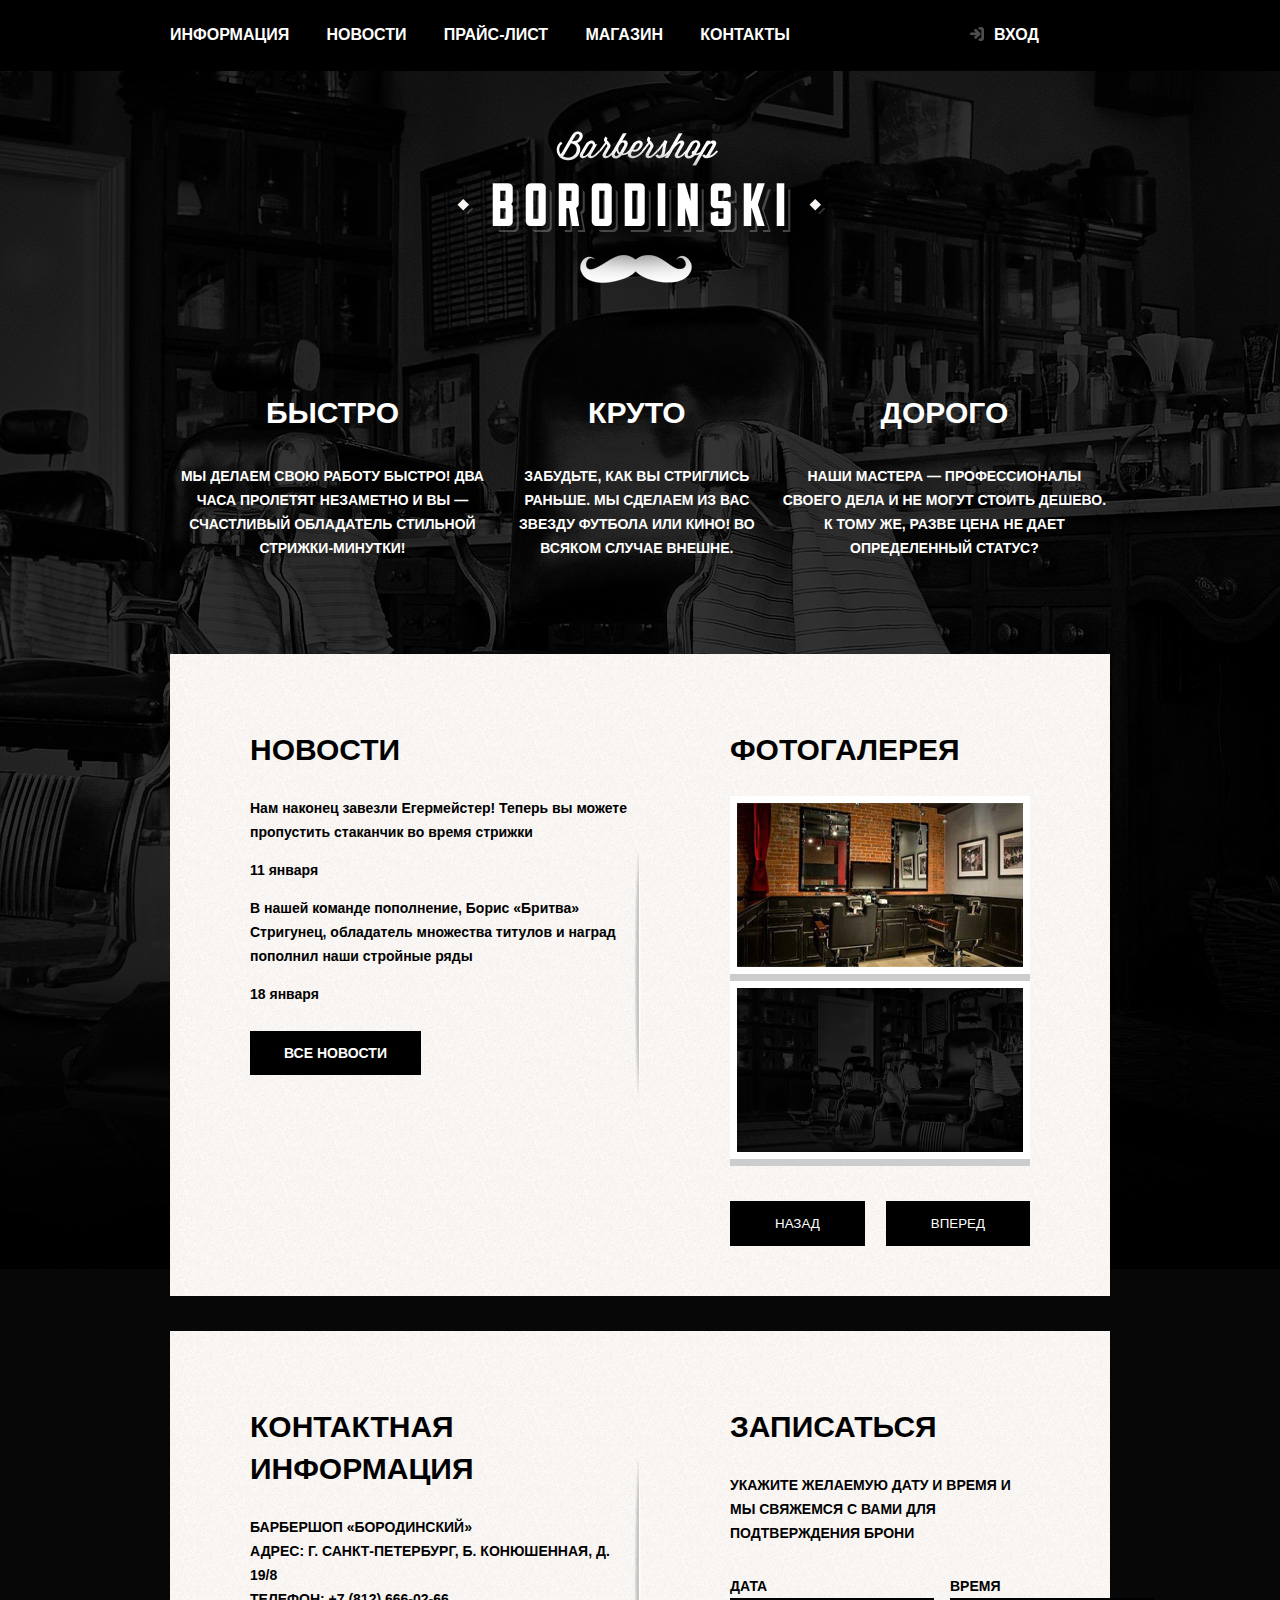
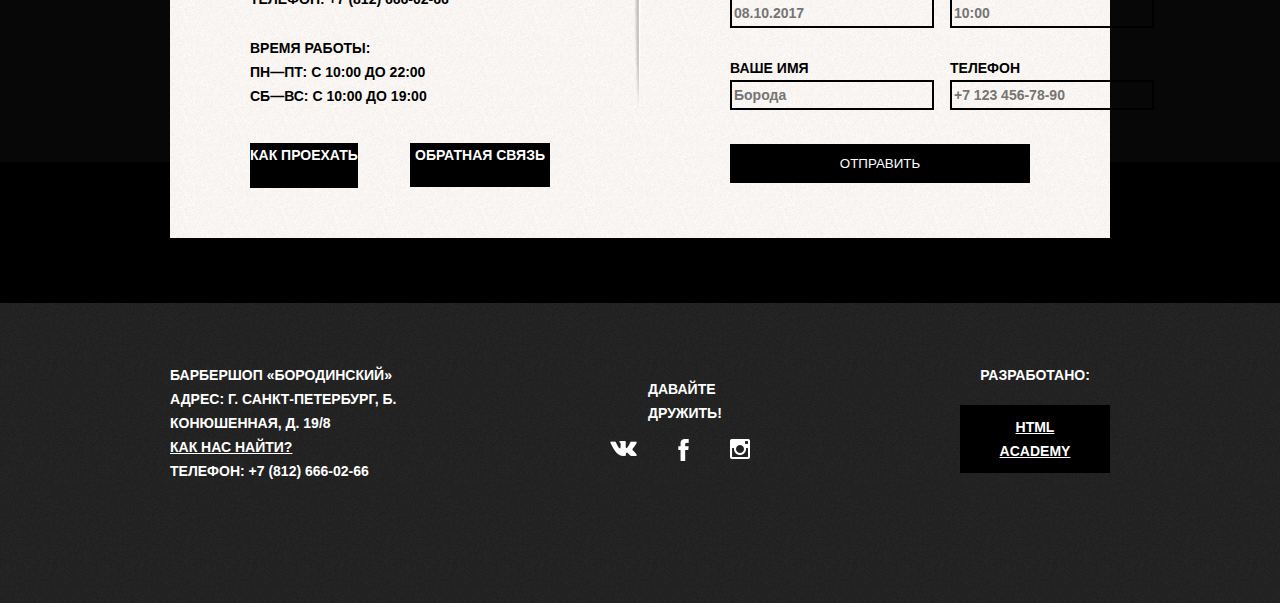
<file: index.html>
<!DOCTYPE html>
<html lang="ru">
  <head>
    <meta charset="utf-8">
    <link rel="stylesheet" type="text/css" href="css/style.css">
    <link rel="stylesheet" type="text/css" href="css/outline.css">
    <title>Барбершоп «Бородинский»</title>
    
  </head>
  <body>
    <header class="main-header">
      <nav class="main-navigation">
        <a class="main-header-logo">
          <img src="img/logo.png" width="368" height="204" alt="Логотип барбершопа «Бородинский»">
        </a>
        <div class="main-navigation-wrapper">
        <div class="container">
        <ul class="site-navigation">
          <li class="site-navigation-item"><a href="info.html">Информация</a></li>
          <li class="site-navigation-item"><a href="news.html">Новости</a></li>
          <li class="site-navigation-item"><a href="price.html">Прайс-лист</a></li>
          <li class="site-navigation-item"><a href="shop.html">Магазин</a></li>
          <li class="site-navigation-item"><a href="contacts.html">Контакты</a></li>
        </ul>
        <ul class="user-navigation">
          <li class="login-logo">
            <img src="img/login.png" alt="login" width="14" height="14">
          </li>
          <li><a class="login-link" href="login.html">Вход</a></li>
        </ul>
      </div>
      </div>
      </nav>
    </header>
    <main class="container">
      
      <h1 class="visually-hidden">Барбершопский «Бородинский»</h1>
      
      <section class="features">
        <h2 class="visually-hidden">Преимущества</h2>
        <ul class="features-list">
          <li class="feature-item">
            <h3>Быстро</h3>
            <p>Мы делаем свою работу быстро! Два часа пролетят незаметно и вы — счастливый обладатель стильной стрижки-минутки!</p>
          </li>
          <li class="feature-item">
            <h3>Круто</h3>
            <p>Забудьте, как вы стриглись раньше. Мы сделаем из вас звезду футбола или кино! Во всяком случае внешне.</p>
          </li>
          <li class="feature-item">
            <h3>Дорого</h3>
            <p>Наши мастера — профессионалы своего дела и не могут стоить дешево. К тому же, разве цена не дает определенный статус?</p>
          </li>
        </ul>
      </section>
      
      <div class="inner-block">
      <div class="index-columns">
      <section class="news">
        <h2>Новости</h2>
        <ul class="news-list">
          <li class="news-item">
            <p>Нам наконец завезли Егермейстер! Теперь вы можете пропустить стаканчик во время стрижки</p>
            <time datetime="2016-01-11">11 января</time>
          </li>
          <li class="news-item">
            <p>В нашей команде пополнение, Борис «Бритва» Стригунец, обладатель множества титулов и наград пополнил наши стройные ряды</p>
            <time datetime="2016-01-18">18 января</time>
          </li>
        </ul>
        <a class="button" href="news.html">Все новости</a>
      </section>
      
      <section class="gallery">
        <h2>Фотогалерея</h2>
        <figure class="gallery-content">
          <a href="#"><img src="img/interior-1.jpg" width="286" height="164" alt="Интерьер"></a>
          <a href="#"><img src="img/interior-2.jpg" width="286" height="164" alt="Интерьер"></a>
        </figure>
        <div class="gallery-button-flex">
        <button class="button gallery-button gallery-button-back" type="button">Назад</button>
        <button class="button gallery-button gallery-button-next" type="button">Вперед</button>
      </div>
      </section>

    </div>
    </div>
      
      <div class="inner-block">
      <div class="index-columns">
      <section class="contacts">
        <h2>Контактная информация</h2>
        <p class="contacts-info">
           Барбершоп «Бородинский»<br>
           Адрес: г. Санкт-Петербург, Б. Конюшенная, д. 19/8<br>
           Телефон: +7 (812) 666-02-66
        </p>
        <p class="time-info">
          Время работы:<br>
          пн—пт: с 10:00 до 22:00<br>
          сб—вс: с 10:00 до 19:00
        </p>
        <div class="buttons">
        <a class="button contacts-button-map" href="map.html">Как проехать</a>
        <a class="button contacts-button" href="contacts.html">Обратная связь</a>
        </div>
      </section>
      
      <section class="appointment">
        <h2>Записаться</h2>
        <p class="appointment-info">Укажите желаемую дату и время и мы свяжемся с вами для подтверждения брони</p>
        
        <form class="appointment-form" action="https://echo.htmlacademy.ru" method="post">
          <div class="appointment-container">
          <p class="appointment-item">
            <label for="appointment-date">Дата</label>
            <input id="appointment-date" type="text" name="date" value="" placeholder="08.10.2017">
          </p>
          <p class="appointment-item">
            <label for="appointment-time">Время</label>
            <input id="appointment-time" type="text" name="time" value="" placeholder="10:00">
          </p>
          </div>
          <div class="appointment-container">
          <p class="appointment-item">
            <label for="appointment-name">Ваше имя</label>
            <input id="appointment-name" type="text" name="name" value="" placeholder="Борода">
          </p>
          <p class="appointment-item">
            <label for="appointment-phone">Телефон</label>
            <input id="appointment-phone" type="tel" name="phone" value="" placeholder="+7 123 456-78-90">
          </p>
          </div>
          <button class="button" type="submit">Отправить</button>
        </form>
          
      </section>
      </div>
      </div>
    </main>
    <footer class="main-footer">
      <div class="container">
      <p class="footer-contacts">
        Барбершоп «Бородинский»<br>
        Адрес: г. Санкт-Петербург, Б. Конюшенная, д. 19/8<br>
        <a href="map.html">Как нас найти?</a><br>
        Телефон: +7 (812) 666-02-66
      </p>
      <div class="footer-social">
        <p>Давайте дружить!</p>
        <ul class="social-network">
          <li><a class="social-button" href="#"><img src="img/vk.png" alt="Вконтакте"></a></li>
          <li><a class="social-button" href="#"><img src="img/facebook.png" alt="Фейсбук"></a></li>
          <li><a class="social-button" href="#"><img src="img/instagram.png" alt="Инстаграм"></a></li>
        </ul>
      </div>
      <p class="footer-copyright">
        <b>Разработано:</b> 
        <a class="button" href="https://htmlacademy.ru">HTML Academy</a>
      </p>
      </div>
    </footer>  
    
    <section class="modal modal-login">
      <h2>Личный кабинет</h2>
      <p class="modal-decription">Введите свой логин и пароль.</p>
      <form class="login-form" action="https://echo.htmlacademy.ru" method="post">
        <p>
          <label class="visually-hidden" for="user-login">Логин</label>
          <input class="login-icon-user" id="user-login" type="text" name="login" placeholder="Логин">
        </p>
        <p>
          <label class="visually-hidden" for="user-password">Пароль</label>
          <input class="login-icon-password" id="user-password" type="password" name="password" placeholder="Пароль">
        </p>
        <p class="login-password-info">
          <p class="login-help">
          <label class="login-checkbox">
            <input type="checkbox" name="remember" class="visually-hidden">
            <span class="checkbox-indicator"></span>
            Запомните меня
          </label>
          <a class="restore" href="#">Я забыл пароль!</a>
        </p>
        </p>
        <button class="button" type="submit">Войти</button>
      </form>
      <button class="modal-close" type="button">Закрыть</button>
    </section>
    
    <section class="modal modal-map">
      <h2 class="visually-hidden">Как до нас добраться</h2>
      <iframe src="https://www.google.com/maps/embed?pb=!1m18!1m12!1m3!1d1998.597663939359!2d30.32130951585715!3d59.93881808187627!2m3!1f0!2f0!3f0!3m2!1i1024!2i768!4f13.1!3m3!1m2!1s0x4696310e354288bb%3A0xbbeecda9980bbc58!2z0JHQvtC70YzRiNCw0Y8g0JrQvtC90Y7RiNC10L3QvdCw0Y8g0YPQuy4sIDE4LCDQodCw0L3QutGCLdCf0LXRgtC10YDQsdGD0YDQsywg0KDQvtGB0ZbRjywgMTkxMTg2!5e0!3m2!1suk!2sua!4v1521305420894" width="780" height="560" frameborder="0" style="border:0" allowfullscreen></iframe>
      <!--<p>
        <img src="img/map.jpg" width="780" height="560" alt="Офис компании по адресу ул. Большая Конюшенная 19/8, Санкт-Петербург">
      </p>-->
      <button class="modal-close" type="button">Закрыть</button>
    </section>

    <script>
      var link = document.querySelector(".login-link");
      var popup = document.querySelector(".modal-login");
      var close = document.querySelector(".modal-close");
      var login = popup.querySelector("[name=login]");
      var password = popup.querySelector("[name=password]")
      var form = popup.querySelector("form");
      var storage = localStorage.getItem("login");
      var mapLink = document.querySelector(".contacts-button-map");
      var mapPopup = document.querySelector(".modal-map");
      var mapClose = mapPopup.querySelector(".modal-close");
     
      link.addEventListener("click", function (evt) {
        evt.preventDefault();
        popup.classList.add("modal-show");
        if (storage) {
          login.value = storage;
          password.focus();
        } else {
          login.focus();
        }
      });
      
      close.addEventListener("click", function (evt) {
        evt.preventDefault();
        popup.classList.remove("modal-show");
        popup.classList.remove("modal-error");
      });
      form.addEventListener("submit", function(evt) {
        if (!login.value || !password.value) {
        evt.preventDefault();
        popup.classList.add("modal-error");
      } else {
        localStorage.setItem("name", login.value);
      }
      });

      window.addEventListener("keydown", function(evt) {
        if (evt.keyCode === 27) {
          if (popup.classList.contains("modal-show")){
          popup.classList.remove("modal-show");
          }
        }
      });

      mapLink.addEventListener("click", function (evt) {
        evt.preventDefault();
        mapPopup.classList.add("modal-show");
      });

      mapClose.addEventListener("click", function (evt) {
        evt.preventDefault();
        mapPopup.classList.remove("modal-show");
        });

      window.addEventListener("keydown", function(evt) {
        if (evt.keyCode === 27) {
          if (mapPopup.classList.contains("modal-show")){
          mapPopup.classList.remove("modal-show");
          }
        }
      });

    </script>
   

  </body>
</html>
</file>
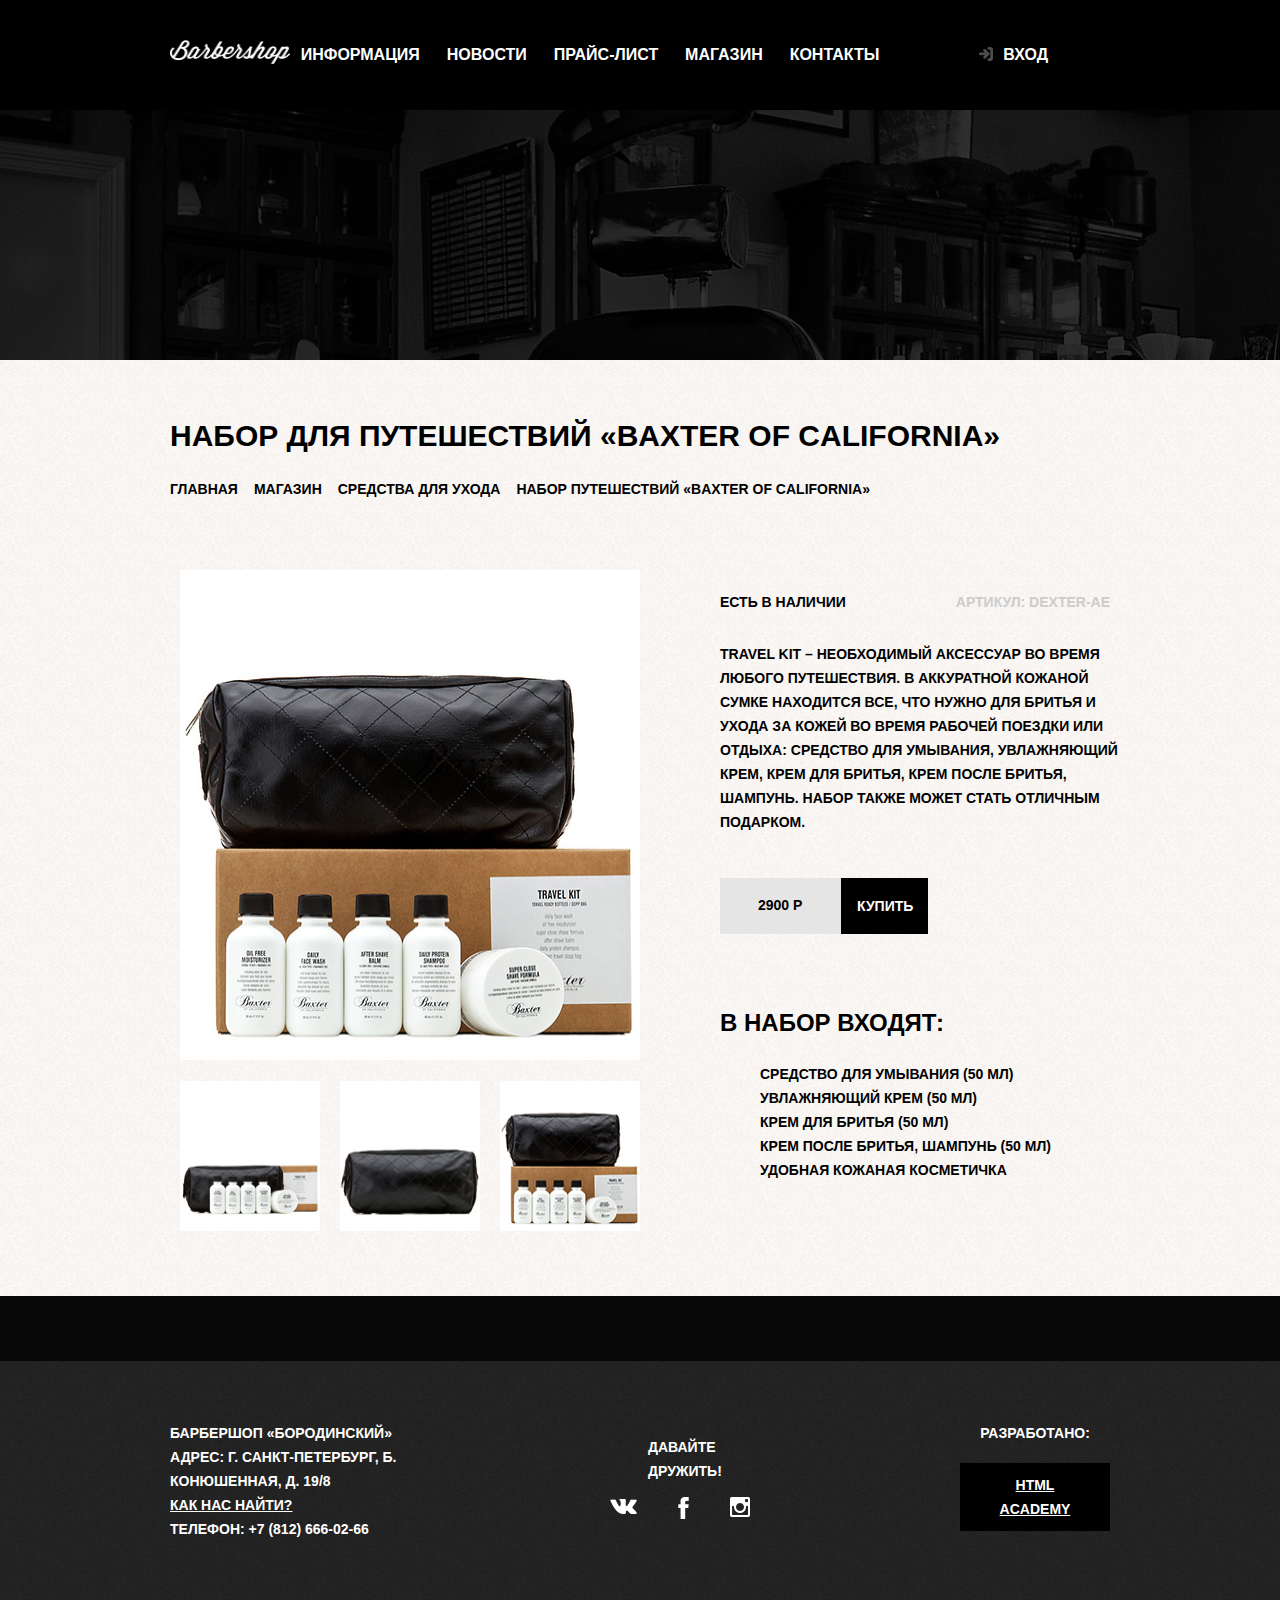
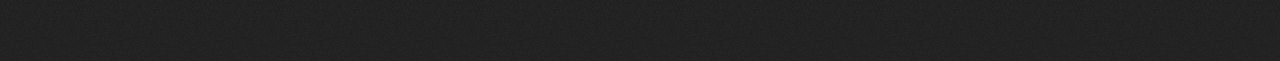
<file: item.html>
<!DOCTYPE html>
<html lang="ru">
<head>
	<link rel="stylesheet" href="css/style.css">
	<link rel="stylesheet" type="text/css" href="css/outline.css">
	<meta charset="utf-8">
	<title>Карточка товара набора для путешествий «Baxter of California»</title>
</head>
<body>
	<header class="main-header">
		<div class="main-navigation-wrapper-item">
		<div class="container">
		<nav class="main-navigation">
			
			<a class="main-logo" href="index.html">
				<img src="img/logo-shop.png" width="120" height="24" alt="Логотип барбершопа Бородинский">
			</a>
			<ul class="site-navigation">
				<li><a href="info.html">Информация</a></li>
				<li><a href="news.html">Новости</a></li>
				<li><a href="price-list.html">Прайс-лист</a></li>
				<li><a href="shop.html">Магазин</a></li>
				<li><a href="contacts.html">Контакты</a></li>
			</ul>
			<ul class="user-navigation">
				<li class="login-logo">
            	<img src="img/login.png" alt="login" width="14" height="14">
          		</li>
				<li class="login">Вход</li>
			</ul>		
		</nav>
		</div>
		</div>
	</header>
	<div class="inner-block1">
	<main class="container">
		<h1 class="page-title">Набор для путешествий «Baxter of California»</h1>
		<ul class="bread-menu-item">
			<li><a href="index.html">Главная</a></li>
			<li><a href="shop.html">Магазин</a></li>
			<li><a href="#">Средства для ухода</a></li>
			<li><a href="#">Набор путешествий «Baxter of California»</a></li>
		</ul>
		
		<div class="index-columns-1">
		
		<section class="product-photo">
			<h2 class="visually-hidden">Изображение</h2>
			<div class="photos">
			<p class="product-photo-full">
				<img src="img/product-big.jpg" width="460" height="490" alt="Фото всего набора">
			</p>
			<ul class="product-photo-mini">
				<li><img src="img/product-small-1.jpg" width="140" height="150" alt="Фото 1"></li>
				<li><img src="img/product-small-2.jpg" width="140" height="150" alt="Фото 2"></li>
				<li><img src="img/product-small-3.jpg" width="140" height="150" alt="Фото 3"></li>
			</ul>
			</div>
		</section>
		<section class="product-info">
			<h2 class="visually-hidden">Описание</h2>
			<div class="columns-info">
			<div class="columns-info-flex">
			<p class="product-availability">Есть в наличии</p>
			<p class="product-code">Артикул: Dexter-AE </p>
			</div>
			<p class="product-text">Travel Kit – необходимый аксессуар во время любого 
			 путешествия. В аккуратной кожаной сумке находится все, что
			  нужно для бритья и ухода за кожей во время рабочей поездки
			   или отдыха: средство для умывания, увлажняющий крем, крем
			   для бритья, крем после бритья, шампунь. Набор также может
			   стать отличным подарком.</p>
			<p class="product-price">
				<b>2900 Р</b>
				<a class="button" href="#">Купить</a>
			</p>
			<h3 class="product-set-title">В набор входят:</h3>
			<ul class="product-set">
				<li>Средство для умывания (50 мл)</li>
				<li>Увлажняющий крем (50 мл)</li>
				<li>Крем для бритья (50 мл)</li>
				<li>Крем после бритья, шампунь (50 мл)</li>
				<li>Удобная кожаная косметичка</li>
			</ul>
			</div>
		</section>
		</div>

	</main>
	
	</div>

	<footer class="main-footer">
      <div class="container">
      <p class="footer-contacts">
        Барбершоп «Бородинский»<br>
        Адрес: г. Санкт-Петербург, Б. Конюшенная, д. 19/8<br>
        <a href="map.html">Как нас найти?</a><br>
        Телефон: +7 (812) 666-02-66
      </p>
      <div class="footer-social">
        <p>Давайте дружить!</p>
        <ul class="social-network">
          <li><a class="social-button" href="#"><img src="img/vk.png" alt="Вконтакте"></a></li>
          <li><a class="social-button" href="#"><img src="img/facebook.png" alt="Фейсбук"></a></li>
          <li><a class="social-button" href="#"><img src="img/instagram.png" alt="Инстаграм"></a></li>
        </ul>
      </div>
      <p class="footer-copyright">
        <b>Разработано:</b> 
        <a class="button" href="https://htmlacademy.ru">HTML Academy</a>
      </p>
      </div>
    </footer>  

	<section class="modal modal-login">
      <h2>Личный кабинет</h2>
      <p>Введите свой логин и пароль.</p>
      <form class="login-form" action="https://echo.htmlacademy.ru" method="post">
        <p>
          <input class="login-icon-user" type="text" name="login" placeholder="Логин">
        </p>
        <p>
          <input class="login-icon-password" type="password" name="password" placeholder="Пароль">
        </p>
        <p class="login-password-info">
          <input type="checkbox" name="remember" class="visually-hidden">
          Запомните меня
          <a class="restore" href="#">Я забыл пароль!</a>
        </p>
        <button class="button" type="submit">Войти</button>
      </form>
      <span class="modal-close">x</span>
    </section>

</body>
</html>
</file>
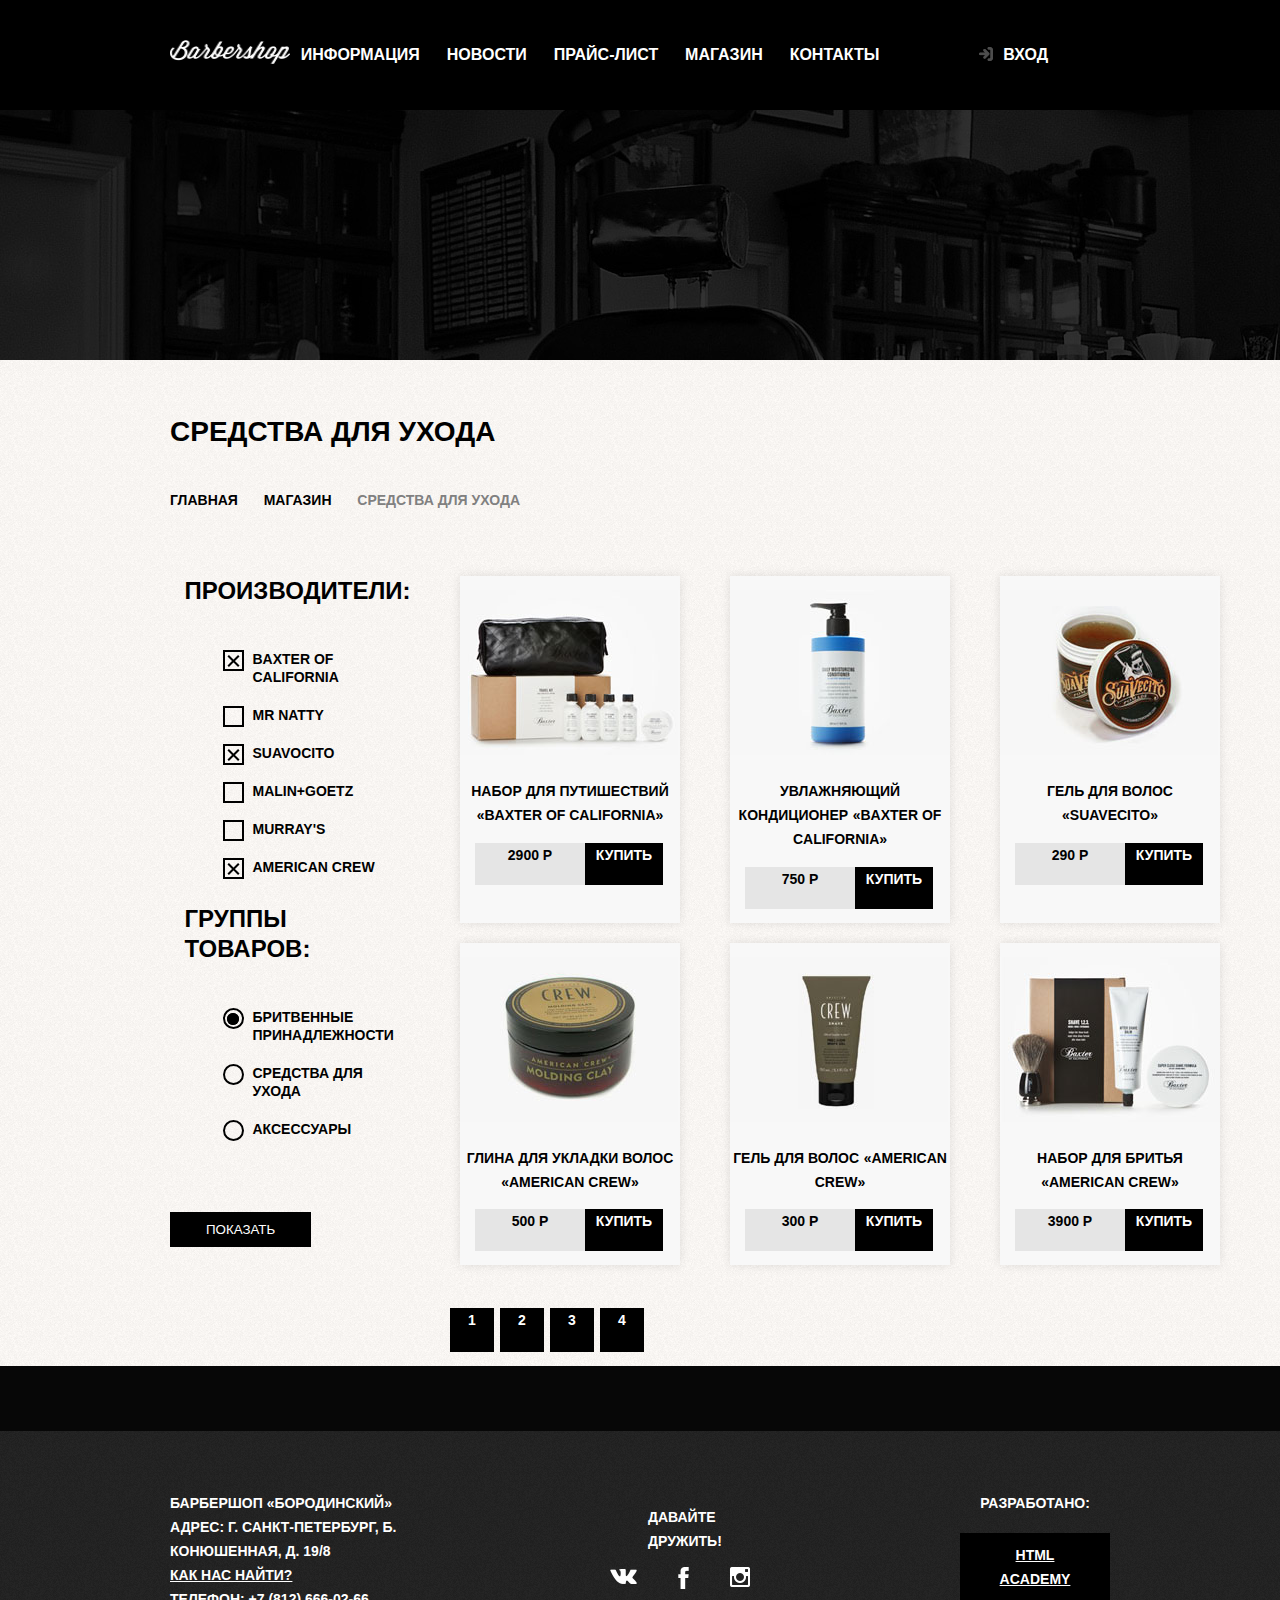
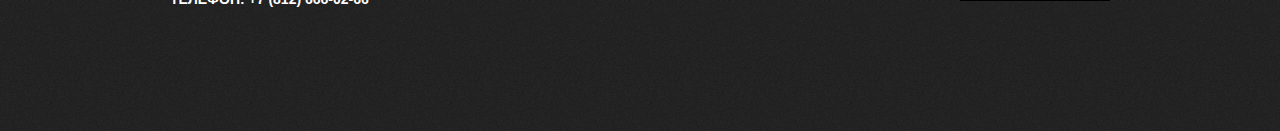
<file: shop.html>
<!DOCTYPE html>
<html lang="ru">
<head>
	<link rel="stylesheet" href="css/style.css">
	<link rel="stylesheet" type="text/css" href="css/outline.css">
	<meta charset="utf-8">
	<title>Магазин Барбершопа Бородинский</title>
</head>
<body>
	<header class="main-header">
		<div class="main-navigation-wrapper-item">
		<div class="container">
		<nav class="main-navigation">
			
			<a class="main-logo" href="index.html">
				<img src="img/logo-shop.png" width="120" height="24" alt="Логотип барбершопа Бородинский">
			</a>
			<ul class="site-navigation">
				<li><a href="info.html">Информация</a></li>
				<li><a href="news.html">Новости</a></li>
				<li><a href="price-list.html">Прайс-лист</a></li>
				<li><a href="shop.html">Магазин</a></li>
				<li><a href="contacts.html">Контакты</a></li>
			</ul>
			<ul class="user-navigation">
          		<li class="login-logo">
            		<img src="img/login.png" alt="login" width="14" height="14">
          		</li>
          		<li><a class="login-link" href="login.html">Вход</a></li>
        	</ul>
		</nav>
		</div>
		</div>
	</header>
	<div class="inner-block1">
	<main class="container">
		
		<h1 class="page-title-care">Средства для ухода</h1>
		<ul class="bread-menu">
			<li><a href="index.html">Главная</a></li>
			<li><a href="shop.html">Магазин</a></li>
			<li class="current-bread">Средства для ухода</li>
		</ul>
		<div class="catalog-column">
		<section class="filters">
			<h2 class="visually-hidden">Фильтросы товаров</h2>
			<div class="flex-filters">
			<form class="filter" method="get" action="https://echo.htmlacademy.ru">
				<fieldset>
					<legend class="legend-title">Производители:</legend>
					<ul class="checkbox">
						<li class="filter-option">
							<label>
							<input  class="visually-hidden filter-input filter-input-checkbox" type="checkbox" name="baxter-of-california" checked>
							<span class="checkbox-indicator"></span>
							Baxter of California
							</label>
						</li>
						<li class="filter-option">
							<label>
							<input class="visually-hidden filter-input filter-input-checkbox" type="checkbox" name="mr-natty">
							<span class="checkbox-indicator"></span>
							Mr Natty
							</label>
						</li>
						<li class="filter-option">
							<label>
							<input class="visually-hidden filter-input filter-input-checkbox" type="checkbox" name="suavocito" checked>
							<span class="checkbox-indicator"></span>
							Suavocito
							</label>
						</li>
						<li class="filter-option">
							<label>
							<input class="visually-hidden filter-input filter-input-checkbox" type="checkbox" name="malin+goetz">
							<span class="checkbox-indicator"></span>
							Malin+Goetz
							</label>
						</li>
						<li class="filter-option">
							<label>
							<input class="visually-hidden filter-input filter-input-checkbox" type="checkbox" name="murray's">
							<span class="checkbox-indicator"></span>
							Murray's
							</label>
						</li>
						<li class="filter-option">
							<label>
							<input class="visually-hidden filter-input filter-input-checkbox" type="checkbox" name="american-crew" checked>
							<span class="checkbox-indicator"></span>
							American Crew
							</label>
						</li>
					</ul>
				</fieldset>
				<fieldset>
					<legend class="legend-title">Группы товаров:</legend>
					<ul class="radio">
						<li class="filter-option">
							<label>
							<input class="visually-hidden filter-input filter-input-radio" type="radio" name="product-group" value="shaving" checked>
							<span class="checkbox-indicator"></span>
							Бритвенные принадлежности
							</label>	
						</li>
						<li class="filter-option">
							<label>
							<input class="visually-hidden filter-input filter-input-radio" type="radio" name="product-group" value="hair-care">
							<span class="checkbox-indicator"></span>
							Средства для ухода
							</label>
						</li>
						<li class="filter-option">
							<label>
							<input class="visually-hidden filter-input filter-input-radio" type="radio" name="product-group" value="accessories">
							<span class="checkbox-indicator"></span>
							Аксессуары
							</label>
						</li>
					</ul>
				</fieldset>
				<button type="submit" class="filter-button button">Показать</button>
			</form>
			</div>
		</section>
		<section class="catalog">
			<h2 class="visually-hidden">Средства для ухода</h2>
			<div class="catalog-list-flex">
			<ul class="catalog-list">
				
				<li class="catalog-item">
					
					<p class="catalog-item-image">
						<a href="item.html">
							<img src="img/catalog-content-1.jpg" width="220" height="165" alt="Набор для путешествий «Baxter of California»">
						</a>
					</p>
					<h3>
						<a href="item.html">
							<span class="catalog-category">Набор для путишествий</span>
							<span class="catalog-item-title">«Baxter of California»</span>
						</a>
					</h3>
					<p class="catalog-item-price">
						<b>2900 Р</b>
						<a class="button" href="#">Купить</a>
					</p>
				</li>
				<li class="catalog-item">
					
					<p class="catalog-item-image">
						<a href="catalog-item.html">
							<img src="img/catalog-content-2.jpg" width="220" height="165" alt="Увлажняющий кондиционер «Baxter of California»">
						</a>
					</p>
					<h3>
						<a href="catalog-item.html">
							<span class="catalog-category">Увлажняющий кондиционер</span>
							<span class="catalog-item-title">«Baxter of California»</span>
						</a>
					</h3>
					<p class="catalog-item-price">
						<b>750 Р</b>
						<a class="button" href="#">Купить</a>
					</p>
				</li>
				<li class="catalog-item">
					
					<p class="catalog-item-image">
						<a href="catalog-item.html">
							<img src="img/catalog-content-3.jpg" width="220" height="165" alt="Гель для волос «Suavecito»">
						</a>
					</p>
					<h3>
						<a href="catalog-item.html">
							<span class="catalog-category">Гель для волос</span>
							<span class="catalog-item-title">«Suavecito»</span>
						</a>
					</h3>
					<p class="catalog-item-price">
						<b>290 Р</b>
						<a class="button" href="#">Купить</a>
					</p>
				</li>
				</ul>

				<ul class="catalog-list">
				<li class="catalog-item">
					
					<p class="catalog-item-image">
						<a href="catalog-item.html">
							<img src="img/catalog-content-4.jpg" width="220" height="165" alt="Глина для укладки волос «American crew»">
						</a>
					</p>
					<h3>
						<a href="catalog-item.html">
							<span class="catalog-category">Глина для укладки волос</span>
							<span class="catalog-item-title">«American crew»</span>
						</a>
					</h3>
					<p class="catalog-item-price">
						<b>500 Р</b>
						<a class="button" href="#">Купить</a>
					</p>
				</li>
				<li class="catalog-item">
			
					<p class="catalog-item-image">
						<a href="catalog-item.html">
							<img src="img/catalog-content-5.jpg" width="220" height="165" alt="Гель для волос «American crew»">
						</a>
					</p>
					<h3>
						<a href="catalog-item.html">
							<span class="catalog-category">Гель для волос</span>
							<span class="catalog-item-title">«American crew»</span>
						</a>
					</h3>
					<p class="catalog-item-price">
						<b>300 Р</b>
						<a class="button" href="#">Купить</a>
					</p>
				</li>
				<li class="catalog-item">
					
					<p class="catalog-item-image">
						<a href="catalog-item.html">
							<img src="img/catalog-content-6.jpg" width="220" height="165" alt="Набор для бритья «American crew»">
						</a>
					</p>
					<h3>
						<a href="catalog-item.html">
							<span class="catalog-category">Набор для бритья</span>
							<span class="catalog-item-title">«American crew»</span>
						</a>
					</h3>
					<p class="catalog-item-price">
						<b>3900 Р</b>
						<a class="button" href="#">Купить</a>
					</p>
				</li>
			</ul>
			</div>
			
		
			<ul class="pagination-list">
				<li class="pagination-item"><a href="#">1</a></li>
				<li class="pagination-item pagination-item-current"><a>2</a></li>
				<li class="pagination-item"><a href="#">3</a></li>
				<li class="pagination-item"><a href="#">4</a></li>
			</ul>	
		</section>
		</div>	
	</main>
	</div>
	 <footer class="main-footer">
      <div class="container">
      <p class="footer-contacts">
        Барбершоп «Бородинский»<br>
        Адрес: г. Санкт-Петербург, Б. Конюшенная, д. 19/8<br>
        <a href="map.html">Как нас найти?</a><br>
        Телефон: +7 (812) 666-02-66
      </p>
      <div class="footer-social">
        <p>Давайте дружить!</p>
        <ul class="social-network">
          <li><a class="social-button" href="#"><img src="img/vk.png" alt="Вконтакте"></a></li>
          <li><a class="social-button" href="#"><img src="img/facebook.png" alt="Фейсбук"></a></li>
          <li><a class="social-button" href="#"><img src="img/instagram.png" alt="Инстаграм"></a></li>
        </ul>
      </div>
      <p class="footer-copyright">
        <b>Разработано:</b> 
        <a class="button" href="https://htmlacademy.ru">HTML Academy</a>
      </p>
      </div>
    </footer>  
    
    <section class="modal modal-login">
      <h2>Личный кабинет</h2>
      <p class="modal-decription">Введите свой логин и пароль.</p>
      <form class="login-form" action="https://echo.htmlacademy.ru" method="post">
        <p>
          <label class="visually-hidden" for="user-login">Логин</label>
          <input class="login-icon-user" id="user-login" type="text" name="login" placeholder="Логин">
        </p>
        <p>
          <label class="visually-hidden" for="user-password">Пароль</label>
          <input class="login-icon-password" id="user-password" type="password" name="password" placeholder="Пароль">
        </p>
        <p class="login-password-info">
          <p class="login-help">
          <label class="login-checkbox">
            <input type="checkbox" name="remember" class="visually-hidden">
            <span class="checkbox-indicator"></span>
            Запомните меня
          </label>
          <a class="restore" href="#">Я забыл пароль!</a>
        </p>
        </p>
        <button class="button" type="submit">Войти</button>
      </form>
      <button class="modal-close" type="button">Закрыть</button>
    </section>
    
    <section class="modal modal-map">
      <h2 class="visually-hidden">Как до нас добраться</h2>
      <p>
        <img src="img/map.jpg" width="780" height="560" alt="Офис компании по адресу ул. Большая Конюшенная 19/8, Санкт-Петербург">
      </p>
      <button class="modal-close" type="button">Закрыть</button>
    </section>

    <script>
      var link = document.querySelector(".login-link");
      var popup = document.querySelector(".modal-login");
      var close = document.querySelector(".modal-close");
      var login = popup.querySelector("[name=login]");
      var password = popup.querySelector("[name=password]")
      var form = popup.querySelector("form");
      var storage = localStorage.getItem("login");
      var mapLink = document.querySelector(".contacts-button-map");
      var mapPopup = document.querySelector(".modal-map");
      var mapClose = mapPopup.querySelector(".modal-close");
     
      link.addEventListener("click", function (evt) {
        evt.preventDefault();
        popup.classList.add("modal-show");
        if (storage) {
          login.value = storage;
          password.focus();
        } else {
          login.focus();
        }
      });
      
      close.addEventListener("click", function (evt) {
        evt.preventDefault();
        popup.classList.remove("modal-show");
        popup.classList.remove("modal-error");
      });
      form.addEventListener("submit", function(evt) {
        if (!login.value || !password.value) {
        evt.preventDefault();
        popup.classList.add("modal-error");
      } else {
        localStorage.setItem("name", login.value);
      }
      });

      window.addEventListener("keydown", function(evt) {
        if (evt.keyCode === 27) {
          if (popup.classList.contains("modal-show")){
          popup.classList.remove("modal-show");
          }
        }
      });

      mapLink.addEventListener("click", function (evt) {
        evt.preventDefault();
        mapPopup.classList.add("modal-show");
      });

      mapClose.addEventListener("click", function (evt) {
        evt.preventDefault();
        mapPopup.classList.remove("modal-show");
        });

      window.addEventListener("keydown", function(evt) {
        if (evt.keyCode === 27) {
          if (mapPopup.classList.contains("modal-show")){
          mapPopup.classList.remove("modal-show");
          }
        }
      });

      
    </script>
</body>
</html>
</file>
<file: css/style.css>
body {
	margin: 0;
	padding: 0;
	font-family: "PT Sans Narrow", Arial, sans-serif;
	font-size: 14px;
	line-height: 24px;
	font-weight: 700;
	color: #fff;
	text-transform: uppercase;

	background-color: #000;
	background-image: url("../img/background.jpg");
	background-position: top center;
	background-repeat: no-repeat;
}

a {
	text-decoration: none;
}
.inner-block {
	color: #000;

	background-color: #f9f6f3;
	/*background-image: url("img/bckgr.png");*/
	background-position: 0 0;
	background-repeat: repeat;
}
.button {
	text-align: center;
	color: #fff;
	vertical-align: middle;
	text-transform: uppercase;
	background-color: #000;
	border: none;
}
.button:hover,
.button:focus,
.button:active {
	background-color: #663d15; 
}
.main-navigation {
	font-size: 16px;
	line-height: 20px;
	color: #fff;
	background-color: #000; 
}
.site-navigation,
.user-navigation {
	list-style: none;
}
.site-navigation a,
.user-navigation a {
	color: #fff;
}
.site-navigation-item:hover,
.site-navigation-item:focus,
.login-link:hover,
.login-link:focus {
	background-color: #242424;
}
.features-list {
	list-style: none;
}
.features-item {
	text-align: center;
}
/*.features-item h3 {
	font-size: 30px;
	line-height: 42px;
	/*text-align: center;
}*/
.features-list .feature-item h3 {
	text-align: center;
	font-size: 30px;
	line-height: 42px;
	font-weight: bold;
}
.features-list .feature-item p {
	text-align: center;
	font-size: 14px;
	line-height: 24px;
}
.news h2 {
	font-size: 30px;
	line-height: 42px
}
.gallery h2 {
	font-size: 30px;
	line-height: 42px;
}
.contacts h2 {
	font-size: 30px;
	line-height: 42px
}

.appointment h2 {
	font-size: 30px;
	line-height: 42px;
}
.news-list {
	list-style: none;
}
.news-item {
	text-transform: none;
}
.news-item time {
	text-transform: none;
}
.gallery-content {
	background-color: #ccc;
	/*border: 2px solid #fff;*/
}
.appointment-item input {
	font: inherit;
	background-color: transparent;
	border: 2px solid #000;
}
.appointment-item input:focus {
	border-color: #663d15; 
}
.main-footer {
	background-image: url("../img/footer-bckgr.png");
	background-position: 0 0;
	background-repeat: repeat;
	color: #fff;
	background-color: #212121;

}
.main-footer a{
	text-decoration: underline;
	color: #fff;
}
.footer-contacts a:hover,
.footer-contacts a:focus {
	text-decoration: none;
}
.footer-social {
	text-align: center;
}
.footer-social ul {
	list-style: none;
}
.social-button {
	color: #fff;
}
.footer-copyright {
	text-align: center;
}
.footer-copyright .button:hover,
.footer-copyright .button:focus {
	color: #000;
	background-color: #fff;
}
.modal {
	color: #000;
	background-color: #f8f3f0;
}
.modal h2 {
	font-size: 30px;
	line-height: 42px;
}
.login-form input[type="text"],
.login-form input[type="password"] {
	font: inherit;
	color: #000;
	background-color: #f9f6f3;
	border: 2px solid #000;

}
.login-form input:focus {
	border-color: #663d15;
}
.login-checkbox:hover,
.login-checkbox:focus {
	color: #663d15;
}
.restore {
	color: #000;
	text-decoration: underline;
}
.restore:hover,
.restore:focus {
	text-decoration: none;
}
.bread-menu {
	list-style: none;
}
.page-title {
	font-size: 30px;
	line-height: 42px;
}
.bread-menu {

	font-size: 14px;
	line-height: 24px;
}
.bread-menu a {
	text-decoration: none;
	color: #000;

}
.bread-menu a:hover,
.bread-menu a:focus {
	color: #ccc;
}
.legend-title {
	font-size: 24px;
	line-height: 30px;
	color: #000;
}
.filter-option {
	list-style: none;
}
.filter-button {
	text-align: center;
}
.filter-option [type="checkbox"] {
	color: #000;
	border: 2px solid #000;

}
.catalog-category {
	font-size: 14px;
	line-height: 18px;
	
}
.catalog-item-title {
	font-size: 14px;
	line-height: 18px;

}
.catalog-item {
	list-style: none;
	background-color: #f8f8f8;
	box-shadow: 0 0 10px rgba(0, 0, 0, 0.1);
	/*background-color: grey;*/
}

.catalog-item:hover {
	box-shadow: 0 0 10px rgba(0, 0, 0, 0.2);
}
.catalog-item a span {
	color: #000;

}
.pagination-list {
	list-style: none;
}
.pagination-list a {
	color: #fff;
	background-color: #000;

}
.pagination-list a:hover,
.pagination-list a:focus {
	background-color: #663d15;
	color: #fff;
}
.pagination-list a:active {
	background-color: #fff;
	color: #000;
}
.inner-block1 {
	background-image: url("../img/catalog-bckgr.png");
	background-position: 0 0;
	background-repeat: repeat;
	background-color: #fff;
}
.inner-block1 {
	margin: 0;
	padding: 0;

}
.bread-menu-item {
	list-style: none
}
.bread-menu-item a {
	color: #000;
	font-size: 14px;
	line-height: 24px;
}
.bread-menu-item a:hover,
.bread-menu-item a:focus {
	color: #ccc;
}
.inner-block1 .page-title-care {
	color: #000;
}
.inner-block1 
.product-photo-mini {
	list-style: none;
}
.product-code {
	color: #ccc;
}
.product-set {
	list-style: none;
}
.page-title {
	color: #000;
	font-size: 30px;
	line-height: 42px;
}
.product-availability {
	color: #000;
	font-size: 14px;
	line-height: 24px;
}
.product-text {
	color: #000;
	font-size: 14px;
	line-height: 24px;
}
.product-price b {
	color: #000;
	background-color: #e5e5e5;
}
.product-set-title {
	color: #000;
	font-size: 24px;
	line-height: 30px;
}
.product-set {
	color: #000;
	font-size: 14px;
	line-height: 24px;
}
.inner-block1 {
	background-color: #f9f6f3;
}
.current-bread {
	color: gray;
}
.catalog-item-price b {
	color: #000;
	background-color: #e5e5e5;
	text-align: center;
}
.filter fieldset {
	border:none;
}
/*.filter-input {
	color: #000;
}*/
.checkbox li {
	color: #000;
	font-size: 14px;
	line-height: 18px;
}
.radio li {
	color: #000;
	font-size: 14px;
	line-height: 18px;
}
</file>
<file: css/outline.css>
.main-header {
	margin-bottom: 75px;
	min-height: 285px; 
}
.main-navigation {
	min-height: 285px;
	background-color: transparent;
	display: flex;
	flex-direction: column;
	align-items: center;
}
.main-navigation-wrapper {
	width: 100%;
	min-height: 70px;
	margin-bottom: 60px;
	background-color: #000; 
}
.container {
	width: 940px;
	margin: 0 auto;
	padding: 0 10px;
}
.main-navigation-wrapper .container {
	display: flex;
	justify-content: space-between;
}
.main-header-logo {
	height: 156px;
	width: 366px;
	order: 2;
	/*display: block;*/
}
.site-navigation {
	margin: 0;
	padding: 0;
	/*height: 70px;*/
	width: 620px;
	display: flex;
	justify-content: space-between;
	margin-top: 25px;
	margin-bottom: 25px;
	flex-wrap: wrap;

}
.user-navigation {
	margin: 0;
	padding: 0;
	/*min-height: 70px;*/
	width: 140px;
	margin-top: 25px;
	margin-bottom: 25px;
}
.user-navigation {
  display: flex;
  max-width: 140px;
}
.site-navigation a,
.user-navigation a {
	display: block;
	/*padding: 25px 20px;*/
	vertical-align: middle;
}
.user-navigation .login-link {
	position: relative;
	/*padding-left: 50px;*/
	
}
.login-logo {
	margin-right: 10px;
	margin-top: 1px;
}
/*.login-link::before {
  content: "";
  
  position: absolute;
  top: 27px;
  left: 24px;
  
  width: 16px;
  height: 18px;
  
  background-image: url("../img/login.svg");
  background-repeat: no-repeat;
  background-position: 0 0;
  
  opacity: 0.3;
}*/
.visually-hidden:not(:focus):not(:active),
input[type="checkbox"].visually-hidden,
input[type="radio"].visually-hidden {
  position: absolute;

  width: 1px;
  height: 1px;
  margin: -1px;
  border: 0;
  padding: 0;

  white-space: nowrap;

  clip-path: inset(100%);
  clip: rect(0 0 0 0);
  overflow: hidden;
}
.features-list {
	margin: 0;
	padding: 0;
	min-height: 170px;
	display: flex;
	justify-content: space-between;
	margin-bottom: 80px;
}
/*.features-item {
	min-height: 170px;
	width: 300px;
}*/
.features-item h3 {
	margin: 0;
	margin-bottom: 60px;
	position: relative;
}
/*.feature-item h3::after {
  content: "";

  position: absolute;
  bottom: -30px;
  left: 50%;

  width: 20px;
  height: 20px;
  margin-left: -10px;

  background-color: #ffffff;
  
  transform: rotate(45deg);
}*/

.index-columns {
	padding: 50px 80px;
	display: flex;
	justify-content: space-between;
	margin-bottom: 35px;
	background-image: 
					url("../img/gradient-index.png"),
					url("../img/catalog-bckgr.png");
	background-position: center, 0 0;
	background-repeat: no-repeat, repeat;
}
.news {
	min-height: 315px;
	width: 380px;
}
.news .button {
	display: inline-block;
	margin: 0;
	padding: 0;
	
	padding: 10px 34px;

}
.news-list {
	margin: 0;
	padding: 0;
	margin-bottom: 25px;
}
.news-item time {
  text-transform: none;
}
.gallery {
	min-height: 315px;
	width: 300px;
	
}
.gallery-content {
	padding: 0;
	margin: 0;
}
.gallery-content img {
	height: 164px;
	background-color: #cccccc;
  	border: 7px solid #ffffff;
}
.gallery-button-flex {
	width: 300px;
	height: 45px;
	display: flex;
	justify-content: space-between;
	margin-top: 35px;
}
.gallery-button {
	padding: 15px 45px;
}

.contacts {
	width: 380px;
	min-height: 295px
	margin-top: 25px;
}
.contacts-info {
	margin-top: 25px;
}
.time-info {
	margin-top: 25px;
}
.buttons {
	width: 300px;
	height: 45px;
	display: flex;
	justify-content: space-between;
	margin-top: 35px;
}
.contacts-button {
	width: 140px;
	height: 44px;
	/*padding: 10px 30px;*/
	margin-left: 20px;
	margin: 0;
	padding: 0;
	/*padding: 10px 30px;*/

}
.appointment {
	width: 300px;
	/*min-height: 340px;*/	
	/*margin-left: -20px; */
}
.appointment-info {
	margin: 0;
	margin-bottom: 15px;
}
.appointment-form {
	display: flex;
	flex-wrap: wrap;
	justify-content: space-between;
}
.appointment-item {
	width: 80px;
}
.appointment-item input {
	font: inherit;
	background-color: transparent;
	border: 2px solid #000;
}
.appointment-container {
	display: flex;
	justify-content: space-between;
	flex-wrap: wrap;
	width: 300px;
	/*height: 71px;*/
	/*flex-direction: row;*/
	margin: 0;
}
.appointment-form .button {
	width: 100%;
	display: block;
	padding: 12px;
	margin: 0;
	margin-top: 20px; 
}

.main-footer {
	margin-top: 65px;
	min-height: 180px;
	padding: 60px 0;
}
.main-footer .container {
	display: flex;
}
.footer-contacts {
	width: 320px;
	margin: 0;
	min-height: 100px;
	margin-right: 80px;
}
.footer-social {
	width: 145px;
	margin: 0;
	height: 100px;
}
.footer-social p {
	margin-left: 78px;
}
.social-network {
	width: 140px;
	display: flex;
	justify-content: space-between;
}
.footer-copyright {
	width: 150px;
	margin: 0;
	min-height: 100px;
	margin-left: auto;
}
.footer-copyright .button {
	display: block;
	padding: 10px 28px;
	margin-top: 18px;
}
.main-navigation-wrapper-item {
	min-height: 70px;
	width: 100%;
	display: flex;
	background-color: #000;
	
}
.main-navigation-wrapper-item .main-logo {
	min-height: 70px;
	width: 140px;
	margin: 0;
	margin-top: 40px;
	/*padding-right: 20px;*/
	/*padding-left: 10px*/  
}
.main-navigation-wrapper-item .main-navigation {
	flex-direction: row;
	
	min-height: 70px;
	align-items: center;
}
.main-navigation-wrapper-item .user-navigation {
	margin: 0;
	padding: 0;
	/*min-height: 70px;*/
	max-width: 140px;
	margin-top: 25px;
	margin-bottom: 25px;
	display: flex;
	margin-left: 100px; 

}
/*.inner-block {
	padding-top: 55px;
}*/
.page-title {
	padding-top: 55px;
}
.page-title-care {
	
	padding-top: 60px; 
}
.bread-menu {
	width: 350px;

	padding-top: 25px;
	padding-left: 0;
	padding-bottom: 50px;
}
.bread-menu {
	display: flex;
	justify-content: space-between;
}
.bread-menu-item {
	width: 700px;
	margin: 0;
	padding: 0;
	display: flex;
	flex-wrap: wrap;
	justify-content: space-between;
}
.product-photo-mini {
	margin: 0;
	padding: 0;
	display: flex;
	flex-direction: row;
	width: 460px;
	min-height: 140px;
	justify-content: space-between;
	/*padding-top: 20px;*/
}
.photos {
	min-height: 670px;
	width: 460px;
	margin-right: 80px;	
}
.product-price b {
	width: 45px;
	display: block;
	padding: 15px 38px;
}
.product-price .button {
	width: 55px;
	display: block;
	padding: 16px 16px;
}
.product-price {
	padding-top: 30px;
	display: flex;
}
.product-set-title {
	padding-top: 50px;
}

.columns-info {
	min-height: 670px;
	width: 400px;
	padding-top: 20px;
	
}
.index-columns-1 {
	padding-left:10px;
	padding-right: 80px;
	padding-top: 55px;
	padding-bottom: 50px;
	display: flex;
	justify-content: space-between;
	margin-bottom: 35px;
}
.columns-info-flex {
	display: flex;
	flex-direction: row;
	min-height: 20px;
	width: 390px;
	justify-content: space-between;
}
.flex-filters {
	margin: 0;
	padding: 0;
	min-height: 687px;
	width: 180px;
	display: flex;
	flex-direction: column;

}
.legend-title {
	margin-top: 50px;
	margin-bottom: 25px;
}
.filter-option {
	margin-bottom: 20px;
	padding: 0;
}
.filter-option {
	position: relative;
	padding-left: 30px;
	cursor: pointer;
}
.filter-option input[type="checkbox"] + .checkbox-indicator {
	position: absolute;
	top: 0;
	left: 0;
	width: 17px;
	height: 17px;
	border: 2px solid #000;
}
.filter-option input[type="checkbox"]:focus + .checkbox-indicator {
	border-color: #663d15;
	outline: thin dotted;
	outline: 5px auto -webkit-focus-ring-color;
}
.filter-option input[type="checkbox"]:checked + .checkbox-indicator:before,
.filter-option input[type="checkbox"]:checked + .checkbox-indicator:after {
	content: "";
	position: absolute;
	top: 8px;
	left: 1px;
	width: 15px;
	height: 2px;
	background-color: #000;
}
.filter-option input[type="checkbox"]:checked + .checkbox-indicator:before {
	transform: rotate(45deg);
}
.filter-option input[type="checkbox"]:checked + .checkbox-indicator:after {
	transform: rotate(-45deg);
}


/*------------------------------------------------------------------*/
.filter-option input[type="radio"] + .checkbox-indicator {
	position: absolute;
	top: 0;
	left: 0;
	width: 17px;
	height: 17px;
	border-radius: 50%;
	border: 2px solid #000;
}
.filter-option input[type="radio"]:focus + .checkbox-indicator {
	border-color: #663d15;
	outline: thin dotted;
	outline: 5px auto -webkit-focus-ring-color;
}
.filter-option input[type="radio"]:checked + .checkbox-indicator:before,
.filter-option input[type="radio"]:checked + .checkbox-indicator:after {
	content: "";
	position: absolute;
	top: 3px;
	left: 2.5px;
	width: 12px;
	height: 12px;
	border-radius: 50%;
	background-color: #000;
}
/*.filter-option input[type="radio"]:checked + .checkbox-indicator:before {
	transform: rotate(45deg);
}
.filter-option input[type="radio"]:checked + .checkbox-indicator:after {
	transform: rotate(-45deg);
}*/

.catalog-item .catalog-item-price {
	margin-left: 15px; 
	display: flex;

}
.catalog-item h3 {
	text-align: center;
}
.catalog-item-price b {
	display: block;
	width: 110px;
	height: 42px;
}
.catalog-item-price .button {
	display: block;
	width: 78px;
	height: 42px;
}
.filter-button {
	margin-top: 45px;
	padding: 10px 36px;
}

.catalog-list {
	margin: 0;
	padding: 0;
	min-height: 290px;
	/*width: 700px;*/
	display: flex;
	flex-direction: row;
	justify-content: space-between;
	margin-bottom: 20px;
}
.catalog-item {
	min-height: 290px;
	width: 220px;
	margin-left: 50px;
}
.catalog-list-flex {
	height: 687px;
	width: 700px;
}
.catalog-column {
	display: flex;
	justify-content: space-between;
}
.pagination-list {
	min-height: 44px;
	width: 194px;
	display: flex;
	justify-content: space-between;
	margin-top: 45px;
	margin-right: 15px; 
}
.pagination-list .pagination-item a {
	display: block;
	min-height: 44px;
	width: 44px;
	text-align: center;
	vertical-align: middle;	
}
@keyframes bounce {
	0% { transform: translateY(-2000px); }
	70% {transform: translateY(30px);}
	90% {transform: translateY(-10px);}
	100% {transform: translateY(0);}
}
@keyframes shake {
	0%, 100% {transform: translateX(0);}
	10%, 30%, 50%, 70%, 90% {transform: translateX(-10px);}
	20%, 40%, 60%, 80% {transform: translateX(10px);}
}
.modal {
	display: none;
	position: fixed;
	color: #000;
	background-color: #f8f3f0;
	background-image: url("../img/catalog-bckgr.png");
	background-position: 0 0;
	background-repeat: repeat;
	box-shadow: 0 30px 50px rbga(0, 0, 0, 0.7);

}
.modal-show {
	display: block;
	animation-name: bounce;
	animation-duration: 0.6s;
}
.modal-error {
	animation-name: shake;
	animation-duration: 0.6s
}
.modal-login {
	
	width: 300px;
	padding: 50px 80px;
	top: 120px;
	margin-left: -230px;
	left: 50%;

}
.modal-close {
	position: absolute;
	top: 0;
	right: -34px;
	width: 22px;
	height: 22px;
	font-size: 0;
	background-color: transparent;
	border: 0;
	cursor: pointer;
}
.modal-close::before,
.modal-close::after {
	content: "";
	position: absolute;
	top: 10px;
	left: 2px;
	width: 19px;
	height: 3px;
	background-color: #d0d0d0;
}
.modal-close::before {
	transform: rotate(45deg);
}
.modal-close::after {
	transform:  rotate(-45deg);
}
.modal-login h2 {
	margin: 0;
	margin-bottom: 20px;
	font-size: 30px;
	line-height: 42px;
}
.modal-decription {
	margin: 0;
	margin-bottom: 10px;
}
.modal-login p {
	margin: 0;
	margin-bottom: 10px;
}
.login-form input[type="text"],
.login-form input[type="password"] {
	box-sizing: border-box;
	width: 300px;
	padding: 10px 15px;
	padding-right: 40px;
	font: inherit;
	color: #000;
	text-transform: uppercase;
	background-color: #f9f6f3;
	border: 2px solid #000;
}
.login-form input:focus {
	border-color: #663d15;
}
.login-form .login-help {
	display: flex;
	flex-wrap: wrap;
	justify-content: space-between;
	margin: 15px 0;
}
.login-icon-user {
	background-image: url("../img/user.svg");
	background-position: 270px center;
	background-repeat: no-repeat;
}
.login-icon-password {
	background-image: url("../img/lock.svg");
	background-position: 270px center;
	background-repeat: no-repeat;
}

.login-checkbox {
	position: relative;
	padding-left: 30px;
	cursor: pointer;
}

.login-checkbox input[type="checkbox"] + .checkbox-indicator {
	position: absolute;
	top: 0;
	left: 0;
	width: 17px;
	height: 17px;
	border: 2px solid #000;
}
.login-checkbox input[type="checkbox"]:focus + .checkbox-indicator {
	border-color: #663d15;
	outline: thin dotted;
	outline: 5px auto -webkit-focus-ring-color;
}
.login-checkbox input[type="checkbox"]:checked + .checkbox-indicator:before,
.login-checkbox input[type="checkbox"]:checked + .checkbox-indicator:after {
	content: "";
	position: absolute;
	top: 8px;
	left: 1px;
	width: 15px;
	height: 2px;
	background-color: #000;
}
.login-checkbox input[type="checkbox"]:checked + .checkbox-indicator:before {
	transform: rotate(45deg);
}
.login-checkbox input[type="checkbox"]:checked + .checkbox-indicator:after {
	transform: rotate(-45deg);
}
.login-form .button {
	display: block;
	padding: 10px 0;
	width: 100%;
	margin-right: 0;
}
.modal-map {
	
	top: 50%;
	left: 50%;
	width: 766px;
	height: 561px;
	margin-top: -280px;
	margin-left: -390px;
	border: 7px solid white;

}
.modal-map p {
	margin: 0;
}
</file>
